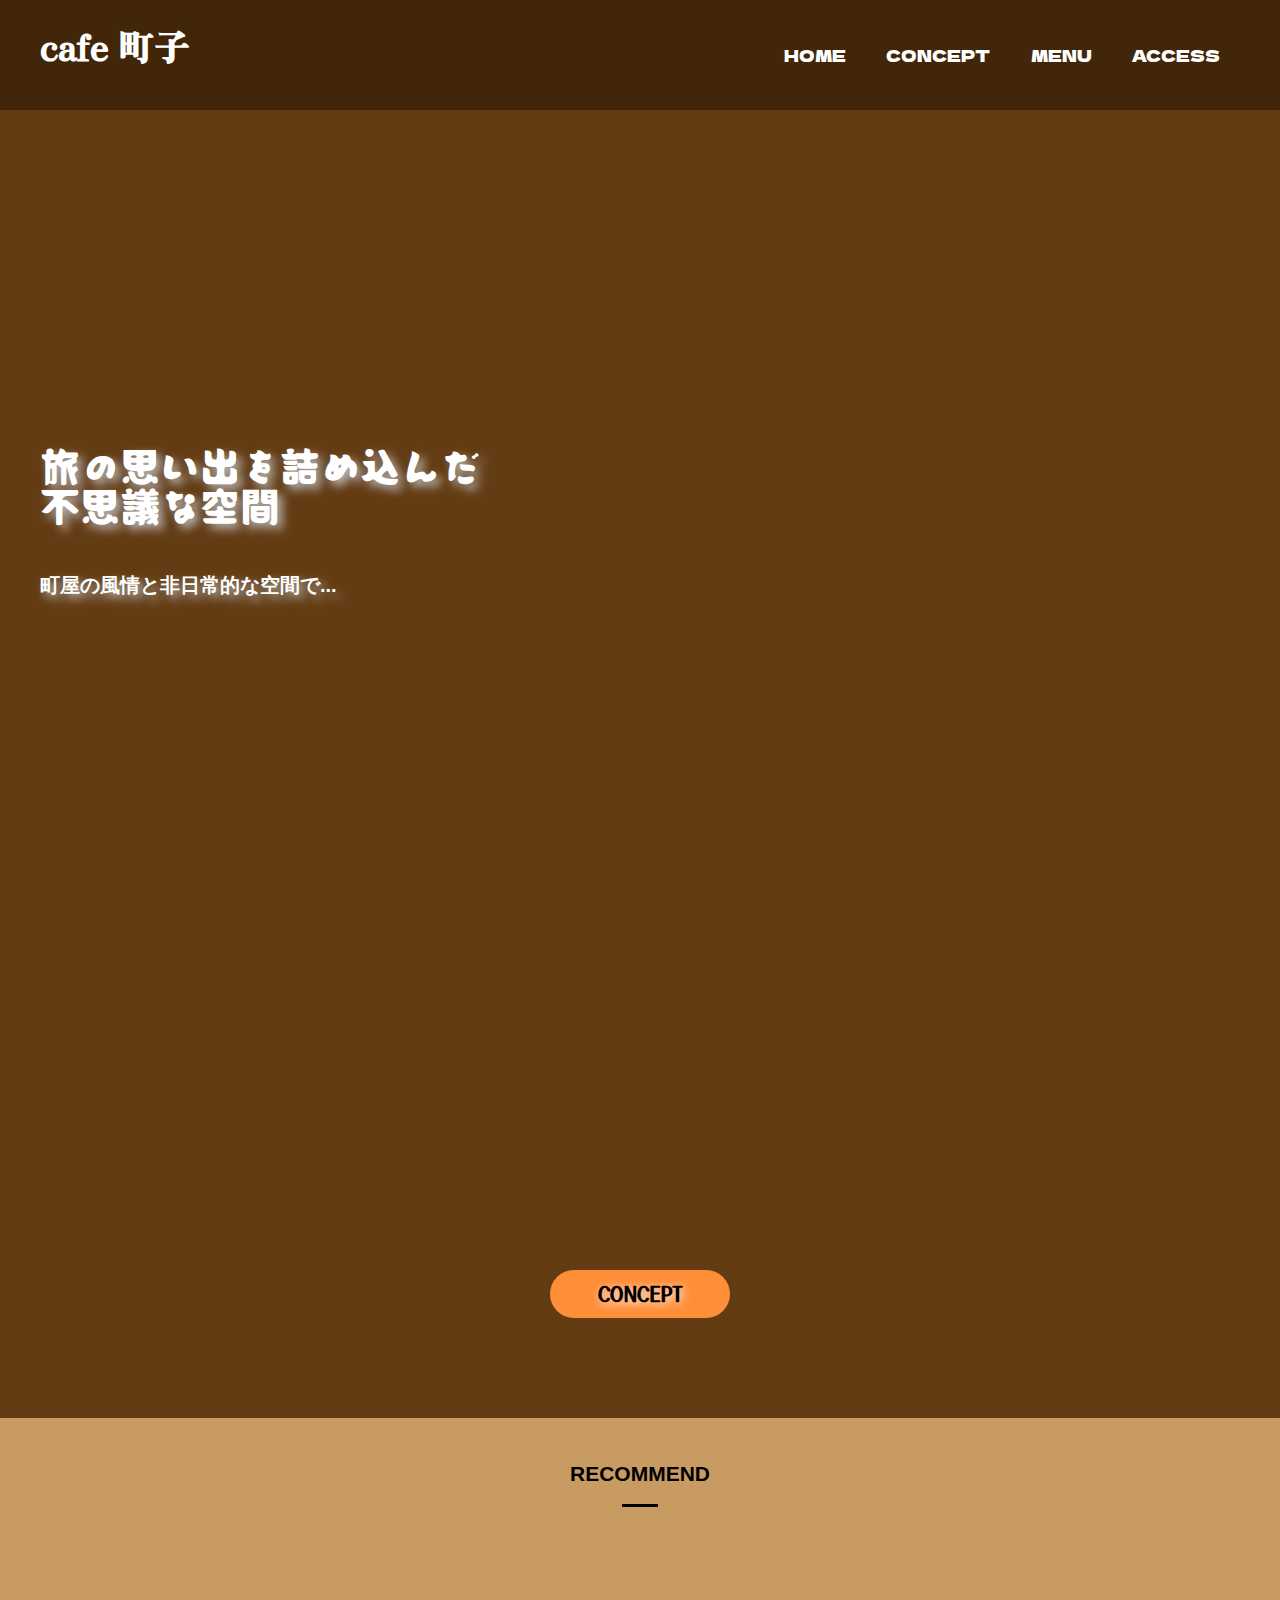
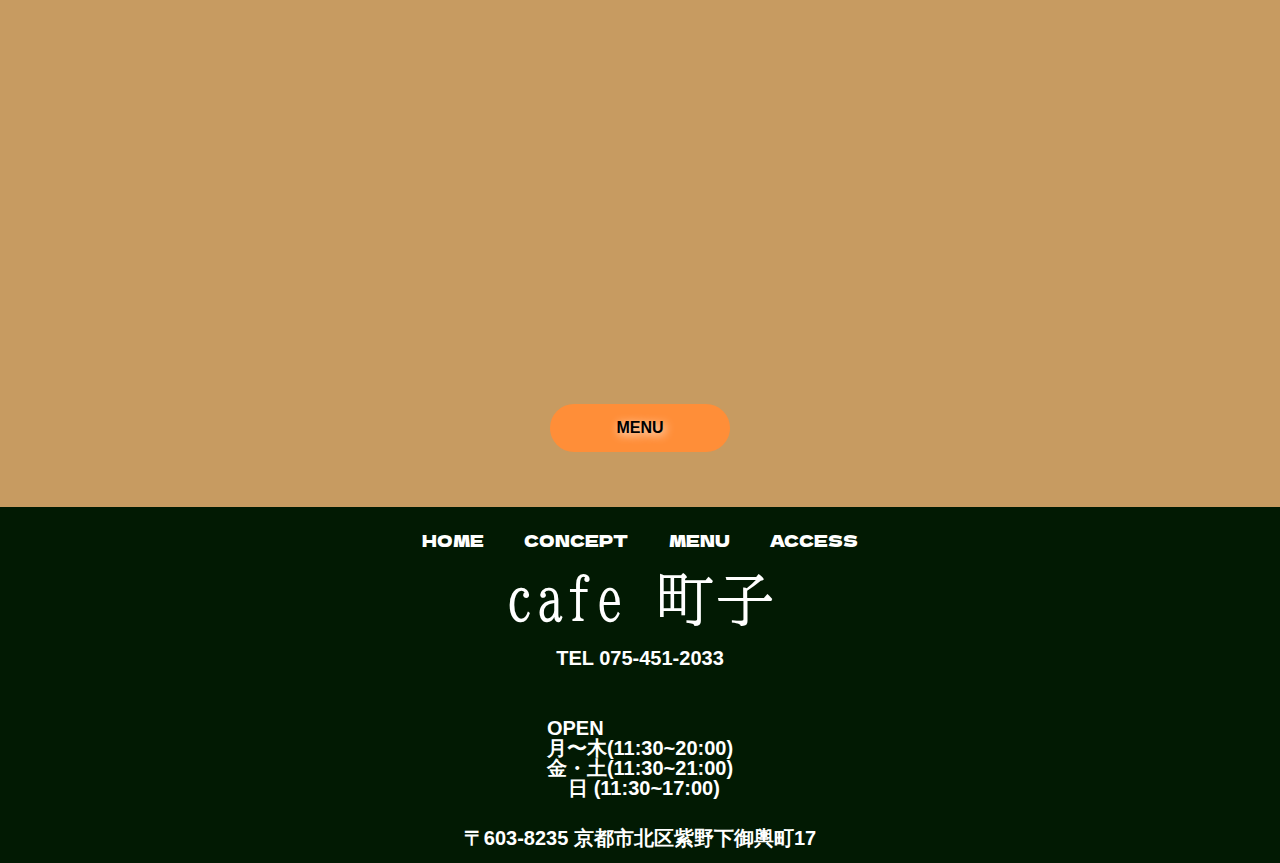
<file: index.html>
<!DOCTYPE html>
<html lang="en">
  <head>
    <meta charset="UTF-8" />
    <meta name="viewport" content="width=device-width, initial-scale=1.0" />
    <title>cafe-machiko</title>
    <link rel="stylesheet" href="./style.css" />
    <link rel="stylesheet" href="index.css" />
    <link rel="preconnect" href="https://fonts.googleapis.com" />
    <link rel="preconnect" href="https://fonts.gstatic.com" crossorigin />
    <link
      href="https://fonts.googleapis.com/css2?family=Dela+Gothic+One&display=swap"
      rel="stylesheet"
    />
    <link rel="preconnect" href="https://fonts.googleapis.com" />
    <link rel="preconnect" href="https://fonts.gstatic.com" crossorigin />
    <link
      href="https://fonts.googleapis.com/css2?family=Dela+Gothic+One&family=DotGothic16&display=swap"
      rel="stylesheet"
    />
    <link rel="preconnect" href="https://fonts.googleapis.com" />
    <link rel="preconnect" href="https://fonts.gstatic.com" crossorigin />
    <link
      href="https://fonts.googleapis.com/css2?family=Train+One&display=swap"
      rel="stylesheet"
    />
    <link rel="preconnect" href="https://fonts.googleapis.com" />
    <link rel="preconnect" href="https://fonts.gstatic.com" crossorigin />
    <link
      href="https://fonts.googleapis.com/css2?family=Potta+One&display=swap"
      rel="stylesheet"
    />
    <link rel="preconnect" href="https://fonts.googleapis.com" />
    <link rel="preconnect" href="https://fonts.gstatic.com" crossorigin />
    <link
      href="https://fonts.googleapis.com/css2?family=BIZ+UDMincho&display=swap"
      rel="stylesheet"
    />
    <link rel="preconnect" href="https://fonts.googleapis.com" />
    <link rel="preconnect" href="https://fonts.gstatic.com" crossorigin />
    <link
      href="https://fonts.googleapis.com/css2?family=BIZ+UDMincho&family=Zen+Antique&display=swap"
      rel="stylesheet"
    />
    <link rel="preconnect" href="https://fonts.googleapis.com">
<link rel="preconnect" href="https://fonts.gstatic.com" crossorigin>
<link href="https://fonts.googleapis.com/css2?family=Yusei+Magic&display=swap" rel="stylesheet">
  </head>
  <body>
    <!--headerここから-->

    <header class="header">
      <div class="header-inner">
        <div class="header-logo">
          <a href="index.html">
            <h1>cafe 町子</h1>
          </a>
        </div>
        <button class="button" id="btn"></button>
        <div class="header-site-menu" id="header-site-menu">
          <nav class="site-menu">
            <ul>
              <li>
                <a href="./index.html">HOME</a>
              </li>
              <li>
                <a href="./concept.html">CONCEPT</a>
              </li>
              <li><a href="./menu.html">MENU</a></li>
  
              <li><a href="./access.html">ACCESS</a></li>
            </ul>
          </nav>
        </div>
      </div>
    </header>
    <!--headerここまで-->

    <!--mainここから-->
    <main class="main">
      <div class="first-view">
        <div class="first-view-text">
          
          <div id="fadeInText">
            <h1>旅の思い出を詰め込んだ<br />不思議な空間</h1>
          <p>町屋の風情と非日常的な空間で...</p>
          </div>
          
        </div>
      </div>
      <div class="lead">
        <div class="hidden"> <p>町屋の風情を残しながらも、非日常的な空間。 <br>大勢で、一人でゆっくり過ごしたりと自分に合ったテイストで楽しめる。<br />レトロな雰囲気も味わいつつ世界旅行の思い出を詰め込んだ空間を堪能することができます。</p>
        </div>
       
        <div class="link-button-area">
          <a class="link-button" href="./concept.html">CONCEPT</a>
        </div>
      </div>
      <div class="my-hobby">
        <h2>RECOMMEND</h2>
        <div class="hidden">
          <ul class="hobby-list">
            <li>
              <img src="./2cafe町子.jpg" class="" alt="写真" />
            
              <dl>
                <dt>Mixプレート</dt>
                <dd>
                  ハンバーグ、唐揚げ、ポテトを一つのプレートに盛付けた、ボリューム満点の一品。しっかりと食べたいときに最適。</dd>
              </dl>
            </li>
            <li>
              <img src="./P038090579_480.jpg" class="" alt="写真" />
              <dl>
                <dt>チョコバナナパンケーキ</dt>
                <dd>特製パンケーキにたっぷりのバナナとチョコレートソースがかかった名物の一つ。バニラアイスと生クリームまで味わえる豪華な一品。満足すること間違いなし。</dd>
              </dl>
            </li>
            <li>
              <img src="./P018414563_238.jpg" class="" alt="写真" />
              <dl>
                <dt>クリームカフェモカ</dt>
                <dd>
                  カフェラテを生クリームとチョコで豪華にデコレーション。デザート感覚の甘いドリンクは、心まで温かくしてくれる。</dd>
              </dl>
            </li>
            <li>
              <img src="./hhh0170410303614465.jpeg" class="hidden" alt="写真" />
              <dl>
                <dt>町子バーガー</dt>
                <dd>特製の名物ハンバーガー。王道の具材を使用し、特製ソースがクセになってしまう至極の一品。</dd>
              </dl>
            </li>
            <li>
              <img src="./ooo750_60_sharpen.jpeg" class="hidden" alt="写真" />
              <dl>
                <dt>喫茶店のハヤシライス</dt>
                <dd>なぜか食べたくなる喫茶店のハヤシライス。さまざまなトッピングが可能で自分だけの好みのハヤシライスを味わうことができる。</dd>
              </dl>
            </li>
          </ul>
        </div>

        <div class="link-button-area">
          <a class="link-button" href="./menu.html">MENU</a>
        </div>
      </div>
    </main>

    <!--footerここから-->
    <footer class="footer">
      <nav class="site-menu">
        <ul>
          <li>
            <a href="./index.html">HOME</a>
          </li>
          <li><a href="./concept.html">CONCEPT</a></li>
          <li><a href="./menu.html">MENU</a></li>
    
          <li><a href="./access.html">ACCESS</a></li>
        </ul>
      </nav>
      <a class="footer-logo" href="./index.html">
        <p class="footer-name">cafe 町子</p>
      </a>
      <p class="footer-tel">TEL 075-451-2033</p>
      <p class="footer-time">
        OPEN <br />
        月〜木(11:30~20:00) <br />
        金・土(11:30~21:00) <br /> <p class="sunday">日 (11:30~17:00)</p>
      </p>
      <p class="footer-address">〒603-8235 京都市北区紫野下御輿町17</p>
    </footer>
    <script src="main.js"></script>
  </body>
</html>
</file>
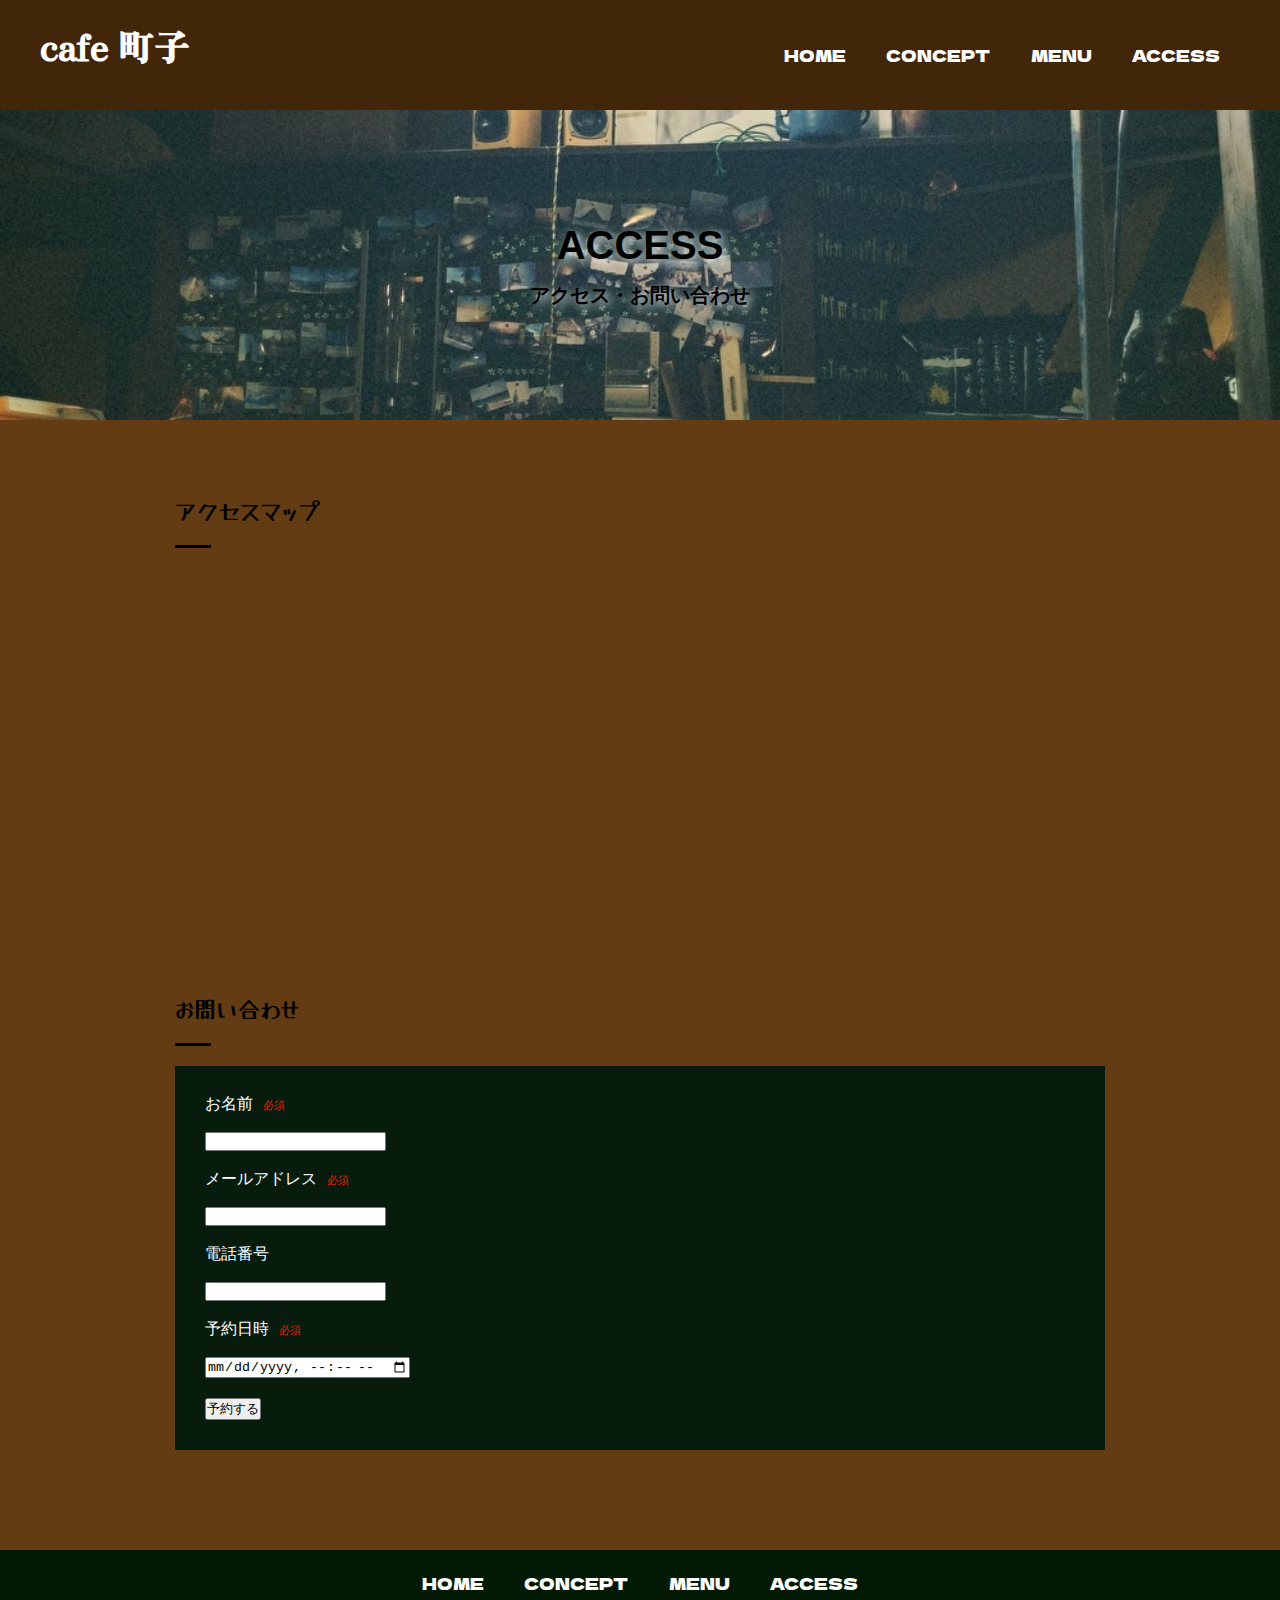
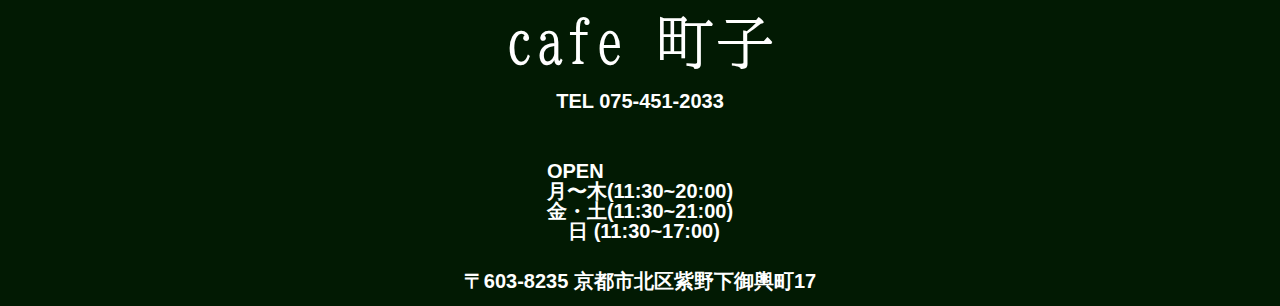
<file: access.html>
<!DOCTYPE html>
<html lang="en">
  <head>
    <meta charset="UTF-8" />
    <meta name="viewport" content="width=device-width, initial-scale=1.0" />
    <title>cafe-machiko-access</title>
    <link rel="stylesheet" href="./style.css" />
    <link rel="stylesheet" href="index.css" />
    <link rel="stylesheet" href="access.css">
    <link rel="preconnect" href="https://fonts.googleapis.com" />
    <link rel="preconnect" href="https://fonts.gstatic.com" crossorigin />
    <link
      href="https://fonts.googleapis.com/css2?family=Dela+Gothic+One&display=swap"
      rel="stylesheet"
    />
    <link rel="preconnect" href="https://fonts.googleapis.com" />
    <link rel="preconnect" href="https://fonts.gstatic.com" crossorigin />
    <link
      href="https://fonts.googleapis.com/css2?family=Dela+Gothic+One&family=DotGothic16&display=swap"
      rel="stylesheet"
    />
    <link rel="preconnect" href="https://fonts.googleapis.com" />
    <link rel="preconnect" href="https://fonts.gstatic.com" crossorigin />
    <link
      href="https://fonts.googleapis.com/css2?family=Train+One&display=swap"
      rel="stylesheet"
    />
    <link rel="preconnect" href="https://fonts.googleapis.com" />
    <link rel="preconnect" href="https://fonts.gstatic.com" crossorigin />
    <link
      href="https://fonts.googleapis.com/css2?family=Potta+One&display=swap"
      rel="stylesheet"
    />
    <link rel="preconnect" href="https://fonts.googleapis.com" />
    <link rel="preconnect" href="https://fonts.gstatic.com" crossorigin />
    <link
      href="https://fonts.googleapis.com/css2?family=BIZ+UDMincho&display=swap"
      rel="stylesheet"
    />
    <link rel="preconnect" href="https://fonts.googleapis.com" />
    <link rel="preconnect" href="https://fonts.gstatic.com" crossorigin />
    <link
      href="https://fonts.googleapis.com/css2?family=BIZ+UDMincho&family=Zen+Antique&display=swap"
      rel="stylesheet"
    />
    <link rel="preconnect" href="https://fonts.googleapis.com" />
    <link rel="preconnect" href="https://fonts.gstatic.com" crossorigin />
    <link
      href="https://fonts.googleapis.com/css2?family=Yusei+Magic&display=swap"
      rel="stylesheet"
    />
  </head>
  <body>
    <!--headerここから-->

    <header class="header">
      <div class="header-inner">
        <div class="header-logo">
          <a href="index.html">
            <h1>cafe 町子</h1>
          </a>
        </div>
        <button class="button" id="btn"></button>
        <div class="header-site-menu" id="header-site-menu">
          <nav class="site-menu">
            <ul>
              <li>
                <a href="./index.html">HOME</a>
              </li>
              <li>
                <a href="./concept.html">CONCEPT</a>
              </li>
              <li><a href="./menu.html">MENU</a></li>
              <li><a href="./access.html">ACCESS</a></li>
            </ul>
          </nav>
        </div>
      </div>
    </header>


    <main class="main">
        <div class="title">
            <h1>ACCESS</h1>
            <p>アクセス・お問い合わせ</p>
        </div>

        <div class="map">
            <h2>アクセスマップ</h2>
            <iframe src="https://www.google.com/maps/embed?pb=!1m18!1m12!1m3!1d3266.640165274052!2d135.73645137568923!3d35.040730872800765!2m3!1f0!2f0!3f0!3m2!1i1024!2i768!4f13.1!3m3!1m2!1s0x600107f669cc5b7f%3A0x2f6f0d15fe9213c1!2zY2FmZeeUuuWtkA!5e0!3m2!1sja!2sjp!4v1713952539118!5m2!1sja!2sjp" width="600" height="450" style="border:0;" allowfullscreen="" loading="lazy" referrerpolicy="no-referrer-when-downgrade"></iframe>
        </div>

<div class="form-style">
    <h2 class="conect">お問い合わせ</h2>
        <form id="reservationForm" class="form">
          <div class="form-text">
            <label for="name" class="required">お名前</label>
            <input class="name" type="text" id="name" name="name" required>
          
            <label for="email" class="required">メールアドレス</label>
            <input class="name" type="email" id="email" name="email" required>

            <label for="number">電話番号</label>
            <input class="name" type="number" id="number" name="number" required>
          
            <label for="datetime" class="required">予約日時</label>
            <input class="name" type="datetime-local" id="datetime" name="datetime" required>
          
            <button class="btn" type="submit">予約する</button>
          </div>
            
          </form>
</div>
    </main>
<footer class="footer">
    <nav class="site-menu">
      <ul>
        <li>
          <a href="./index.html">HOME</a>
        </li>
        <li><a href="./concept.html">CONCEPT</a></li>
        <li><a href="./menu.html">MENU</a></li>
        <li><a href="./access.html">ACCESS</a></li>
      </ul>
    </nav>
    <a class="footer-logo" href="./index.html">
      <p class="footer-name">cafe 町子</p>
    </a>
    <p class="footer-tel">TEL 075-451-2033</p>
    <p class="footer-time">
      OPEN <br />
      月〜木(11:30~20:00) <br />
      金・土(11:30~21:00) <br /> <p class="sunday">日 (11:30~17:00)</p>
    </p>
    <p class="footer-address">〒603-8235 京都市北区紫野下御輿町17</p>
  </footer>
  <script src="form.js"></script>
</body>
</html>
</file>
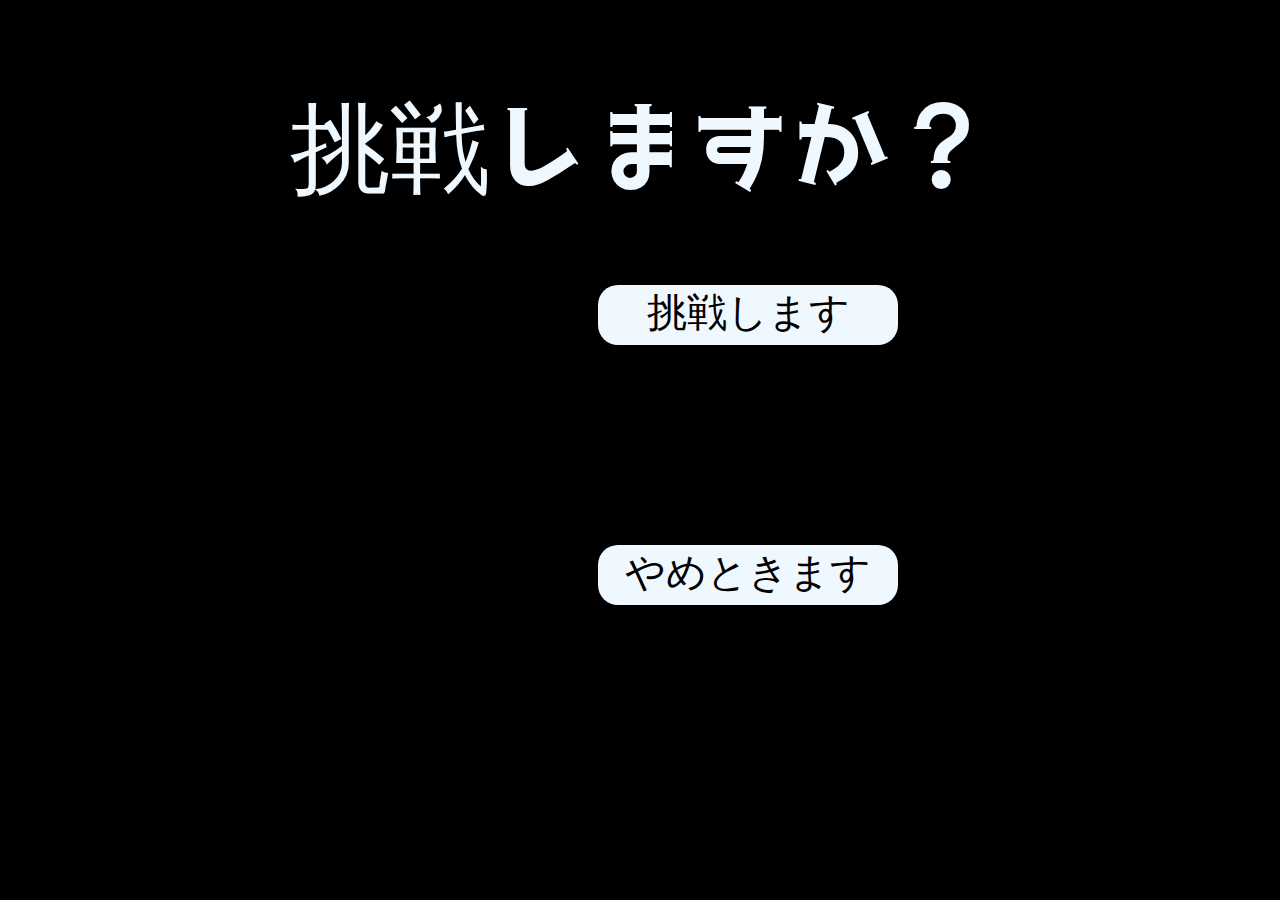
<file: charenge.html>
<!DOCTYPE html>
<html lang="en">
  <head>
    <meta charset="UTF-8" />
    <meta name="viewport" content="width=device-width, initial-scale=1.0" />
    <title>Document</title>
    <link rel="stylesheet" href="charenge.css" />
    <link rel="preconnect" href="https://fonts.googleapis.com" />
    <link rel="preconnect" href="https://fonts.gstatic.com" crossorigin />
    <link
      href="https://fonts.googleapis.com/css2?family=Aoboshi+One&display=swap"
      rel="stylesheet"
    />
  </head>

  <body class="body">
    <h1 class="text">挑戦しますか？</h1>
    <div class="choice">
      <ul class="ul">
        <a href="app.html" class="link"><li class="yes">挑戦します</li></a>
      </ul>
    </div>

    <footer>
      <a href="index.html" class="link"><p class="no">やめときます</p></a>
    </footer>
  </body>
</html>
</file>
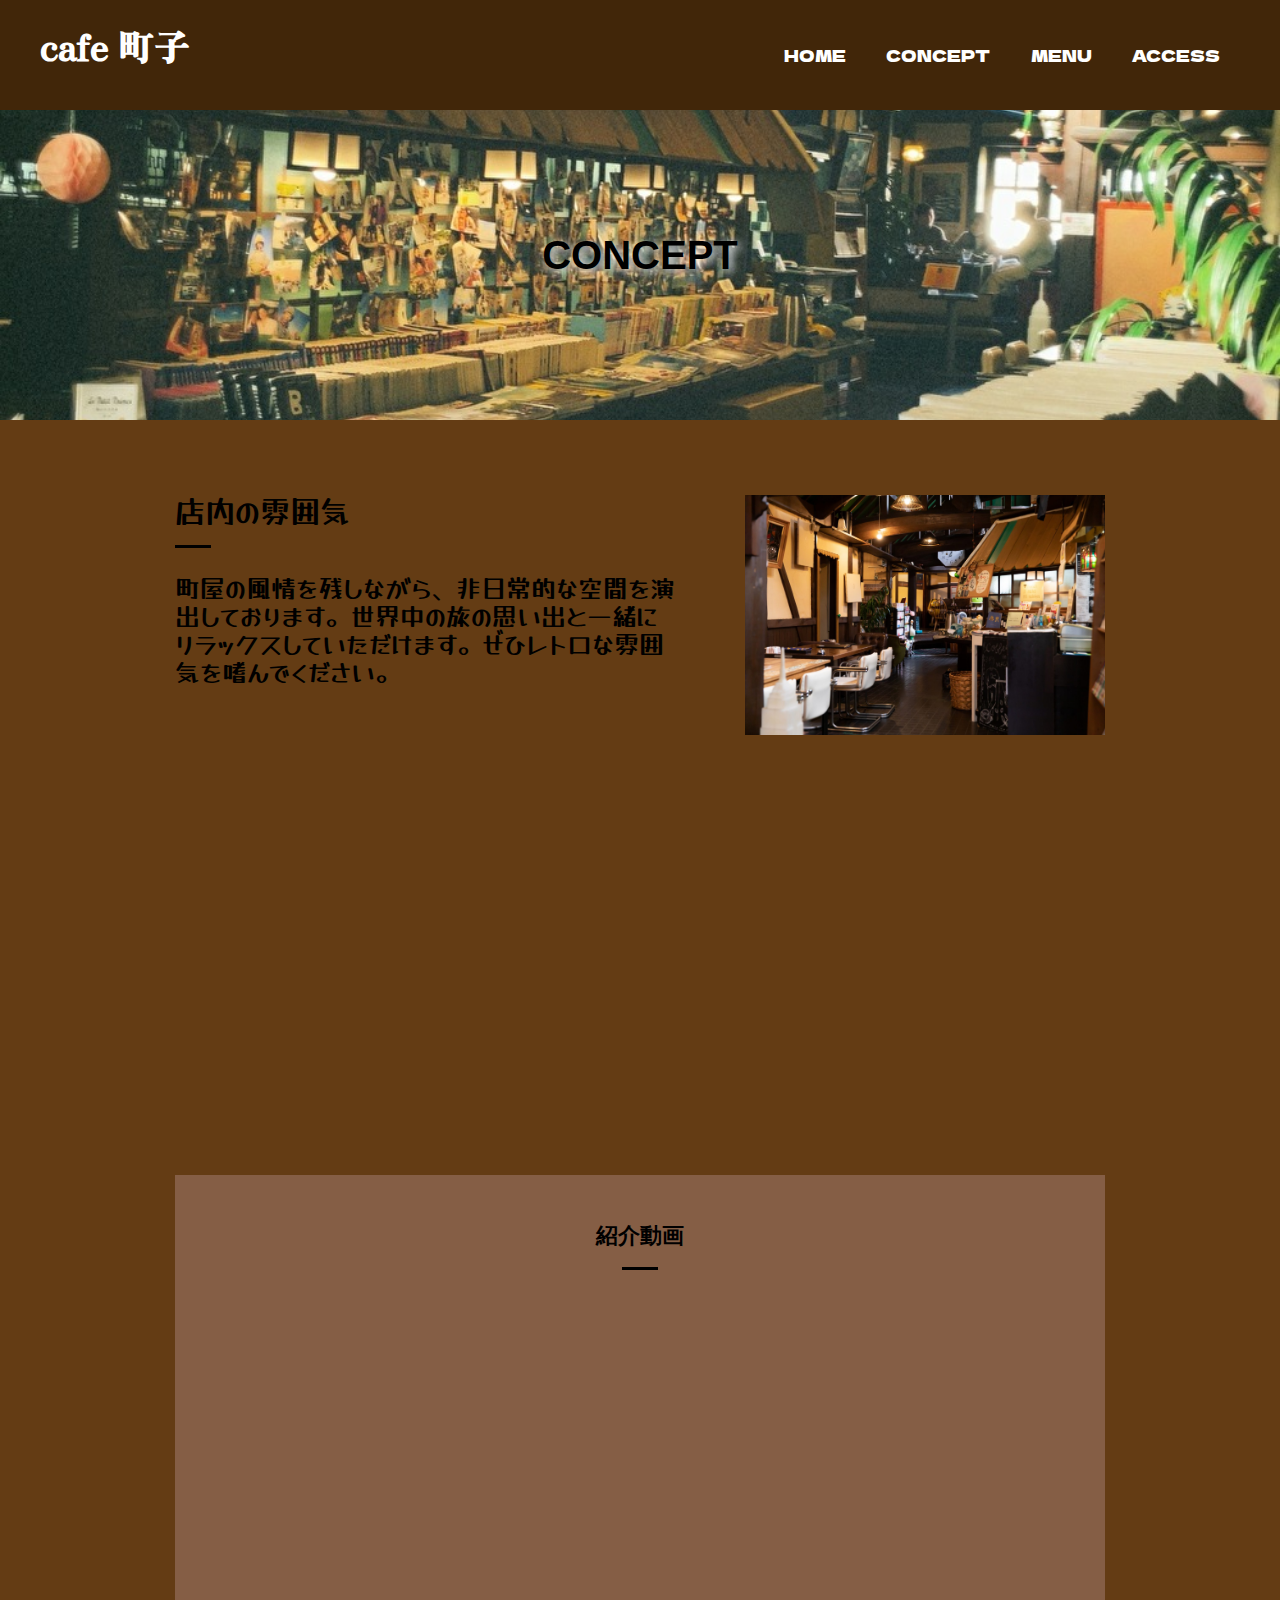
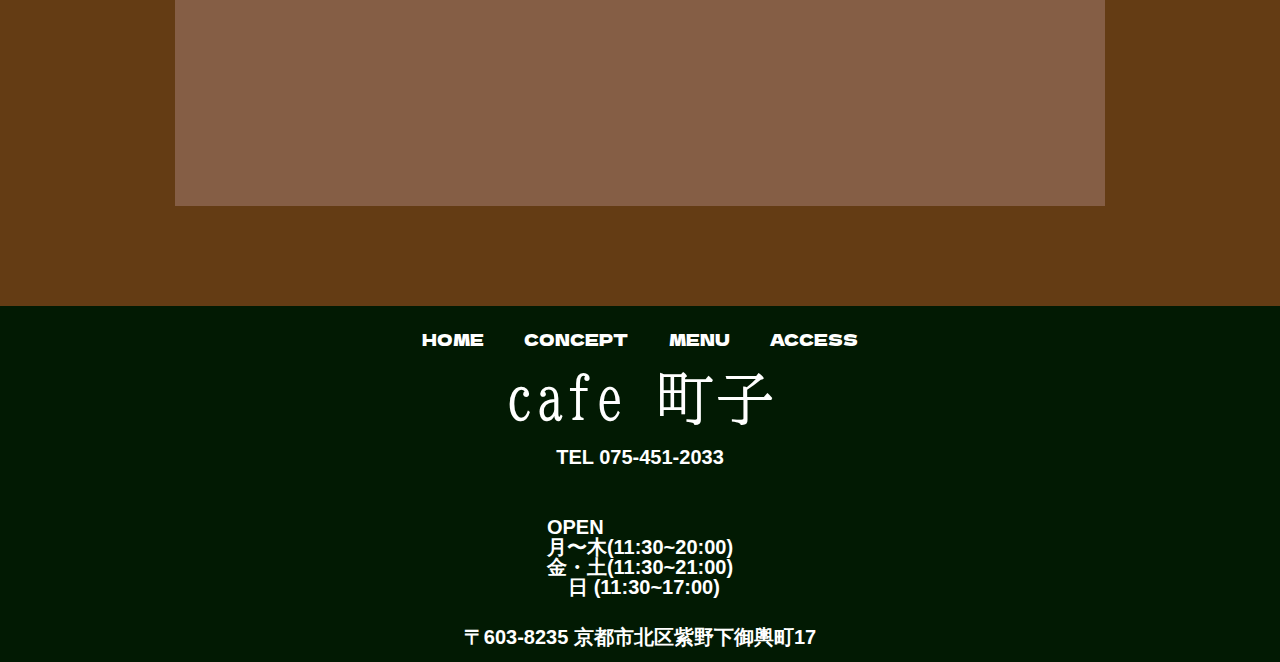
<file: concept.html>
<!DOCTYPE html>
<html lang="en">
  <head>
    <meta charset="UTF-8" />
    <meta name="viewport" content="width=device-width, initial-scale=1.0" />
    <title>cafe-machiko</title>
    <link rel="stylesheet" href="./style.css" />
    <link rel="stylesheet" href="index.css" />
    <link rel="stylesheet" href="concept.css">
    <link rel="preconnect" href="https://fonts.googleapis.com" />
    <link rel="preconnect" href="https://fonts.gstatic.com" crossorigin />
    <link
      href="https://fonts.googleapis.com/css2?family=Dela+Gothic+One&display=swap"
      rel="stylesheet"
    />
    <link rel="preconnect" href="https://fonts.googleapis.com" />
    <link rel="preconnect" href="https://fonts.gstatic.com" crossorigin />
    <link
      href="https://fonts.googleapis.com/css2?family=Dela+Gothic+One&family=DotGothic16&display=swap"
      rel="stylesheet"
    />
    <link rel="preconnect" href="https://fonts.googleapis.com" />
    <link rel="preconnect" href="https://fonts.gstatic.com" crossorigin />
    <link
      href="https://fonts.googleapis.com/css2?family=Train+One&display=swap"
      rel="stylesheet"
    />
    <link rel="preconnect" href="https://fonts.googleapis.com" />
    <link rel="preconnect" href="https://fonts.gstatic.com" crossorigin />
    <link
      href="https://fonts.googleapis.com/css2?family=Potta+One&display=swap"
      rel="stylesheet"
    />
    <link rel="preconnect" href="https://fonts.googleapis.com" />
    <link rel="preconnect" href="https://fonts.gstatic.com" crossorigin />
    <link
      href="https://fonts.googleapis.com/css2?family=BIZ+UDMincho&display=swap"
      rel="stylesheet"
    />
    <link rel="preconnect" href="https://fonts.googleapis.com" />
    <link rel="preconnect" href="https://fonts.gstatic.com" crossorigin />
    <link
      href="https://fonts.googleapis.com/css2?family=BIZ+UDMincho&family=Zen+Antique&display=swap"
      rel="stylesheet"
    />
    <link rel="preconnect" href="https://fonts.googleapis.com" />
    <link rel="preconnect" href="https://fonts.gstatic.com" crossorigin />
    <link
      href="https://fonts.googleapis.com/css2?family=Yusei+Magic&display=swap"
      rel="stylesheet"
    />
  </head>
  <body>
    <!--headerここから-->

    <header class="header">
      <div class="header-inner">
        <div class="header-logo">
          <a href="index.html">
            <h1>cafe 町子</h1>
          </a>
        </div>
        <button class="button" id="btn"></button>
        <div class="header-site-menu" id="header-site-menu">
          <nav class="site-menu">
            <ul>
              <li>
                <a href="./index.html">HOME</a>
              </li>
              <li>
                <a href="./concept.html">CONCEPT</a>
              </li>
              <li><a href="./menu.html">MENU</a></li>
            
              <li><a href="./access.html">ACCESS</a></li>
            </ul>
          </nav>
        </div>
      </div>
    </header>
    <!--mainここから-->
    <main class="main">
        <div class="title">
            <h1>CONCEPT</h1>
        </div>

    <div class="feature hidden">
        <div class="feature-text">
            <h2>店内の雰囲気</h2>
            <p>町屋の風情を残しながら、非日常的な空間を演出しております。世界中の旅の思い出と一緒にリラックスしていただけます。ぜひレトロな雰囲気を嗜んでください。</p>
        </div>
        <img src="./1cafe町子-1700x1133.jpg" class="picture" alt="写真">
    </div>

    <div class="feature reverse hidden">
        <div class="feature-text">
            <h2>漫画や雑誌の充実</h2>
            <p>あとで変える町屋の風情を残しながら、非日常的な空間を演出しております。世界中の旅の思い出と一緒にリラックスしていただけます。ぜひレトロな雰囲気を嗜んでください。</p>
        </div>
        <img src="./mmm41435970.jpeg" class="picture" alt="写真">
    </div>

    <div class="movie">
        <h2>紹介動画</h2>
        <iframe src="https://www.youtube.com/embed/AnsVE4Njiaw?si=AkLjO9QjzXfsY8IY" title="YouTube video player" frameborder="0" allow="accelerometer; autoplay; clipboard-write; encrypted-media; gyroscope; picture-in-picture; web-share" referrerpolicy="strict-origin-when-cross-origin" allowfullscreen></iframe>
    </div>
    </main>
    <footer class="footer">
        <nav class="site-menu">
          <ul>
            <li>
              <a href="./index.html">HOME</a>
            </li>
            <li><a href="./concept.html">CONCEPT</a></li>
            <li><a href="./menu.html">MENU</a></li>
            <li><a href="./access.html">ACCESS</a></li>
          </ul>
        </nav>
        <a class="footer-logo" href="./index.html">
          <p class="footer-name">cafe 町子</p>
        </a>
        <p class="footer-tel">TEL 075-451-2033</p>
        <p class="footer-time">
          OPEN <br />
          月〜木(11:30~20:00) <br />
          金・土(11:30~21:00) <br /> <p class="sunday">日 (11:30~17:00)</p>
        </p>
        <p class="footer-address">〒603-8235 京都市北区紫野下御輿町17</p>
      </footer>
      <script src="concept.js"></script>
    </body>
  </html>
</file>
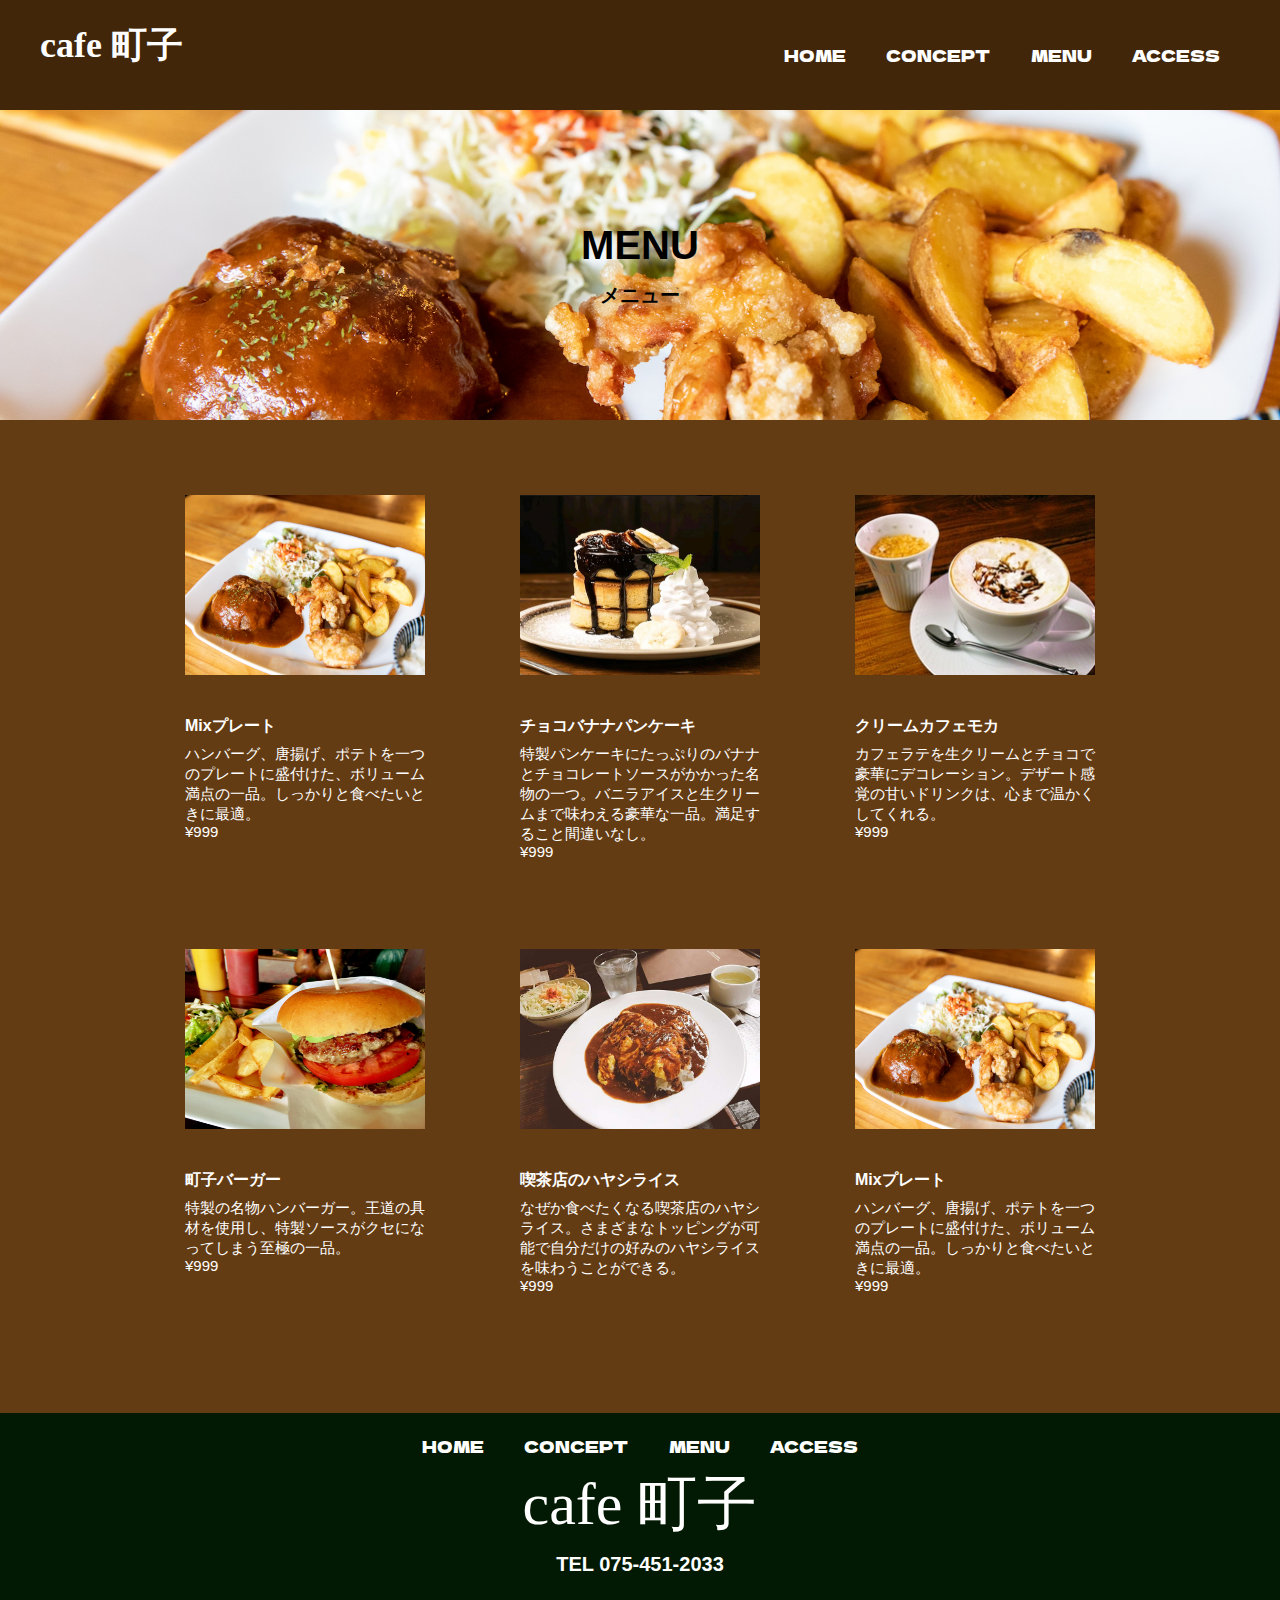
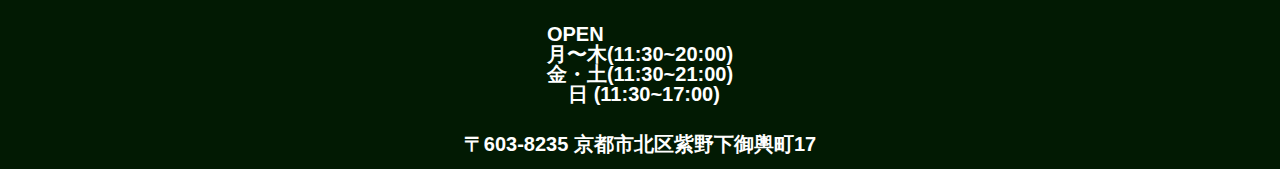
<file: menu.html>
<!DOCTYPE html>
<html lang="en">
  <head>
    <meta charset="UTF-8" />
    <meta name="viewport" content="width=device-width, initial-scale=1.0" />
    <title>Document</title>
    <link rel="stylesheet" href="index.css" />
    <link rel="stylesheet" href="style.css" />
    <link rel="stylesheet" href="menu.css" />
    <link rel="preconnect" href="https://fonts.googleapis.com" />
    <link rel="preconnect" href="https://fonts.gstatic.com" crossorigin />
    <link
      href="https://fonts.googleapis.com/css2?family=Dela+Gothic+One&display=swap"
      rel="stylesheet"
    />
  </head>
  <body>
    <header class="header">
      <div class="header-inner">
        <div class="header-logo">
          <a href="index.html">
            <h1>cafe 町子</h1>
          </a>
        </div>
        <button class="button" id="btn"></button>
        <div class="header-site-menu" id="header-site-menu">
          <nav class="site-menu">
            <ul>
              <li>
                <a href="./index.html">HOME</a>
              </li>
              <li>
                <a href="./concept.html">CONCEPT</a>
              </li>
              <li><a href="./menu.html">MENU</a></li>

              <li><a href="./access.html">ACCESS</a></li>
            </ul>
          </nav>
        </div>
      </div>
    </header>
    <main class="main">
     <div class="title">
      <h1>MENU</h1>
      <p>メニュー</p>
     </div>

     <div class="hidden">
      <ul class="item-list">
        <li>
          <img src="./2cafe町子.jpg" class="" alt="写真" />
          <dl>
            <dt>Mixプレート</dt>
            <dd>ハンバーグ、唐揚げ、ポテトを一つのプレートに盛付けた、ボリューム満点の一品。しっかりと食べたいときに最適。</dd>
          </dl>
          <p class="price">¥999</p>
        </li>
        <li>
          <img src="./P038090579_480.jpg" class="" alt="写真" />
              <dl>
                <dt>チョコバナナパンケーキ</dt>
                <dd>特製パンケーキにたっぷりのバナナとチョコレートソースがかかった名物の一つ。バニラアイスと生クリームまで味わえる豪華な一品。満足すること間違いなし。</dd>
              </dl>
          <p class="price">¥999</p>
        </li>
        <li>
          <img src="./P018414563_238.jpg" class="" alt="写真" />
              <dl>
                <dt>クリームカフェモカ</dt>
                <dd>
                  カフェラテを生クリームとチョコで豪華にデコレーション。デザート感覚の甘いドリンクは、心まで温かくしてくれる。</dd>
              </dl>
          <p class="price">¥999</p>
        </li>
        <li>
          <img src="./hhh0170410303614465.jpeg" class="hidden" alt="写真" />
              <dl>
                <dt>町子バーガー</dt>
                <dd>特製の名物ハンバーガー。王道の具材を使用し、特製ソースがクセになってしまう至極の一品。</dd>
              </dl>
          <p class="price">¥999</p>
        </li>
        <li>
          <img src="./ooo750_60_sharpen.jpeg" class="hidden" alt="写真" />
          <dl>
            <dt>喫茶店のハヤシライス</dt>
            <dd>なぜか食べたくなる喫茶店のハヤシライス。さまざまなトッピングが可能で自分だけの好みのハヤシライスを味わうことができる。</dd>
          </dl>
          <p class="price">¥999</p>
        </li>
        <li>
          <img src="./2cafe町子.jpg" class="" alt="写真" />
          <dl>
            <dt>Mixプレート</dt>
            <dd>ハンバーグ、唐揚げ、ポテトを一つのプレートに盛付けた、ボリューム満点の一品。しっかりと食べたいときに最適。</dd>
          </dl>
          <p class="price">¥999</p>
        </li>
      </ul>
     </div>
    </main>
    <footer class="footer">
      <nav class="site-menu">
        <ul>
          <li>
            <a href="./index.html">HOME</a>
          </li>
          <li><a href="./concept.html">CONCEPT</a></li>
          <li><a href="./menu.html">MENU</a></li>
    
          <li><a href="./access.html">ACCESS</a></li>
        </ul>
      </nav>
      <a class="footer-logo" href="./index.html">
        <p class="footer-name">cafe 町子</p>
      </a>
      <p class="footer-tel">TEL 075-451-2033</p>
      <p class="footer-time">
        OPEN <br />
        月〜木(11:30~20:00) <br />
        金・土(11:30~21:00) <br /> <p class="sunday">日 (11:30~17:00)</p>
      </p>
      <p class="footer-address">〒603-8235 京都市北区紫野下御輿町17</p>
    </footer>
    <script src="menu.js"></script>
  </body>
</html>
</file>
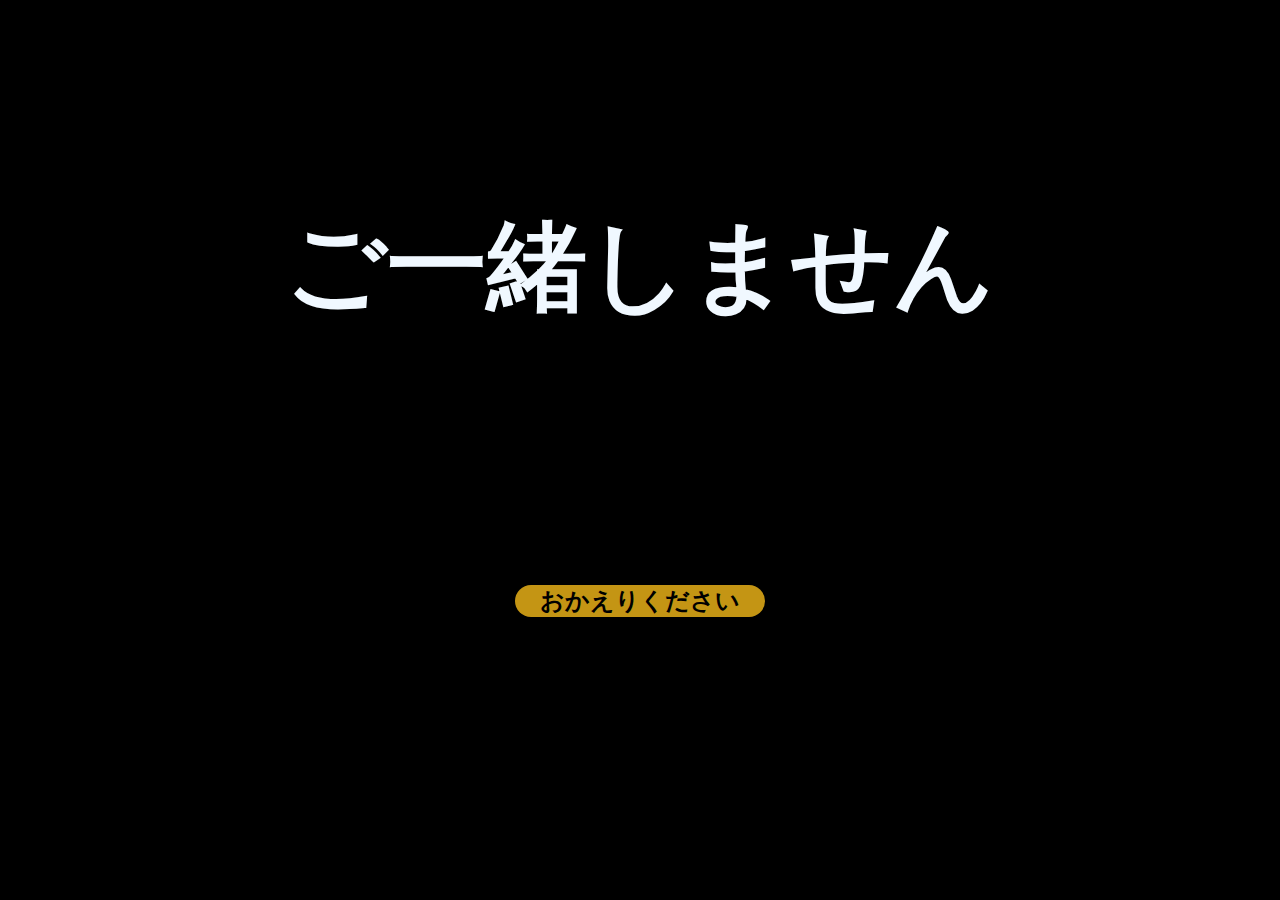
<file: trap.html>
<!DOCTYPE html>
<html lang="en">
  <head>
    <meta charset="UTF-8" />
    <meta name="viewport" content="width=device-width, initial-scale=1.0" />
    <title>Document</title>
    <link rel="stylesheet" href="trap.css" />
  </head>

  <body class="body">
    <h1 class="text">ご一緒しません</h1>

    <a href="index.html" class="back-link">
      <h2 class="back-button">おかえりください</h2>
    </a>
  </body>
</html>
</file>
<file: style.css>
@charset "utf-8";
*,
::before,
::after {
  padding: 0;
  margin: 0;
  box-sizing: border-box;
}
ul,
ol {
  list-style: none;
}
a {
  color: inherit;
  text-decoration: none;
}
body {
  font-family: sans-serif;
  font-size: 16px;
  color: #ffffff;
  line-height: 1;
  background-color: rgb(100, 60, 20);
}
img {
  max-width: 100%;
}
.header-inner {
  max-width: 1600px;
  height: 110px;
  margin-left: auto;
  margin-right: auto;
  padding-left: 40px;
  padding-right: 40px;
  display: flex;
  justify-content: space-between;
  align-items: center;
  background-color: rgb(65, 38, 9);
}
.button {
  display: none;
}

.header-logo {
  font-family: "Zen Antique", serif;
  font-weight: 400;
  font-style: normal;
}

.header-logo {
  display: block;
  width: 200px;
  font-size: 18px;
}

.site-menu ul {
  display: flex;
}
.site-menu ul li {
  margin-right: 20px;
  margin-left: 20px;
}
.footer {
  color: #ffffff;
  background-color: rgb(2, 26, 3);
  display: flex;
  padding-top: 25px;
  padding-bottom: 15px;
  flex-direction: column;
  align-items: center;
}

.footer-name {
  font-family: "BIZ UDMincho", serif;
  font-weight: 400;
  font-style: normal;
  font-size: 60px;
  padding-top: 20px;
}

.footer-tel {
  font-size: 20px;
  font-weight: bold;
  margin: 20px;
}

.footer-time {
  margin-top: 30px;
  font-size: 20px;
  font-weight: bold;
}
.sunday {
  font-size: 20px;
  font-weight: bold;
  margin-left: 8px;
}

.footer-address {
  font-size: 20px;
  font-weight: bold;
  margin-top: 30px;
}
.copyright {
  margin-top: 100px;
}
.site-menu ul li {
  font-family: "Dela Gothic One", sans-serif;
  font-weight: 400;
  font-style: normal;
}
.myName {
  font-family: "Dela Gothic One", sans-serif;
  font-weight: 40;
  font-style: normal;
  white-space: nowrap;
  margin-left: 0%;
  font-size: 20px;
  color: brown;
}

@media (max-width: 800px) {
  .site-menu ul {
    display: block;
    text-align: center;
  }
  .site-menu ul li {
    margin-top: 20px;
  }
  .header {
    position: fixed;
    top: 0;
    left: 0;
    right: 0;
    background-color: #ffffff;
    height: 50px;
    z-index: 10;
    box-shadow: 0 3px 6px rgba(0, 0, 0.1);
  }
  .header-inner {
    padding-left: 20px;
    padding-right: 20px;
    height: 100%;
    position: relative;
  }
  .myName {
    width: 100px;
  }
  .header-site-menu {
    position: absolute;
    top: 100%;
    right: 0;
    left: 0;
    color: #ffffff;
    background-color: #736e62;
    padding-top: 30px;
    padding-bottom: 50px;
    display: none;
  }
  .button {
    display: block;
    width: 44px;
    height: 34px;
    background-image: url(./icons8-ハンバーガーメニュー-48.png);
    background-size: 50%;
    background-position: center;
    background-repeat: no-repeat;
    border-radius: 50%;
    outline: none;
    background-color: transparent;
    border: none;
  }
  .header-site-menu.is-show {
    display: block;
  }

  .main {
    padding-top: 50px;
  }
  .footer-name {
    margin-top: 60px;
  }
  .footer-tel {
    font-size: 20px;
  }
  .copyright {
    padding-top: 50px;
  }
  .footer-address {
    font-size: 15px;
  }
}
</file>
<file: index.css>
@charset "utf-8";

.main {
  background-color: rgb(100, 60, 20);
}

.first-view {
  height: calc(100vh - 110px);
  background-repeat: no-repeat;
  background-position: center center;
  background-size: cover;
  display: flex;
  align-items: center;
}

.first-view {
  margin: 0;
  padding: 0;
  height: 100vh;
  background-size: cover;
  background-position: center;
  animation: slideshow 12s infinite; /* 各画像の表示時間は3秒なので、3秒×3枚=9秒 */
}

@keyframes slideshow {
  0%,
  100% {
    background-image: url("RtppVaqSBgjwzwx1713722106_1713722118.jpeg");
  }
  33.33% {
    background-image: url("jjj15881670392_c33ab8e9b0_z.jpeg");
  }
  66.67% {
    background-image: url("1cafe町子-1700x1133.jpg");
  }
}

.first-view-text {
  color: rgb(255, 255, 255);
  width: 100%;
  max-width: 1200px;
  margin-left: auto;
  margin-right: auto;
  padding-left: 0px;
  padding-bottom: 80px;
  font-weight: bold;
}

.first-view-text h1 {
  font-family: "Potta One", system-ui;
  font-weight: 400;
  font-style: normal;
  font-size: 40px;
  text-shadow: 5px 5px 10px rgb(183, 183, 183);
}
.first-view-text p {
  font-size: 20px;
  margin-top: 50px;
  text-shadow: 5px 5px 10px rgb(183, 183, 183);
}

.lead {
  font-family: "Yusei Magic", sans-serif;
  font-weight: 400;
  font-style: normal;
  max-width: 1800px;
  margin: 100px;
  color: rgb(0, 0, 0);
  font-size: 20px;
  font-weight: bold;
  text-shadow: 5px 5px 10px #d0b5b5;
}

.lead p {
  text-align: center;
  line-height: 2;
}
.link-button-area {
  text-align: center;
  margin-top: 40px;
}
.link-button {
  background-color: #ff8e38;
  min-width: 180px;
  display: inline-block;
  line-height: 48px;
  border-radius: 30px;
  font-weight: bold;
  text-shadow: 2px 2px 10px#ffffff;
}
.link-button:hover {
  background-color: rgb(144, 74, 0);
}

@media (max-width: 800px) {
  .first-view {
    height: calc(100vh - 50px);
    align-items: flex-start;
  }

  .lead {
    font-family: "Yusei Magic", sans-serif;
    font-weight: bold;
    font-style: normal;
    color: rgb(0, 0, 0);
    font-size: 16px;
    text-shadow: 5px 5px 10px #d0b5b5;
  }

  .first-view-text {
    padding-top: 100px;
    padding-left: 20px;
  }
  .first-view-text h1 {
    font-size: 25px;
    line-height: 55px;
  }
  .first-view-text p {
    font-size: 15px;
  }

  .hobby-list li {
    flex-shrink: 0;
    margin-left: 10px;
    margin-right: 10px;
    width: 10px;
  }
}

.hidden {
  opacity: 0;
  transition: opacity 0.8s ease-out;
}

/* 表示状態 */
.visible {
  opacity: 1;
}

/* 画像やテキストのスタイル */
img,
h1 {
  margin-bottom: 20px;
}

.my-hobby {
  color: black;
  background-color: rgb(199, 155, 97);
  padding-top: 45px;
  padding-bottom: 55px;
}
.my-hobby h2 {
  font-size: 21px;
  font-weight: bold;
  text-align: center;
}
.my-hobby h2::after {
  content: "";
  display: block;
  width: 36px;
  height: 3px;
  background-color: #000000;
  margin-top: 20px;
  margin-left: auto;
  margin-right: auto;
}

.my-hobby li img {
  height: 250px;
  width: 300px;
  object-fit: cover;
}

.hobby-list {
  display: flex;
  padding-top: 40px;
  padding-bottom: 10px;
  padding-left: 0px;
  padding-right: 60px;
  overflow: scroll;
  font-family: "Yusei Magic", sans-serif;
  font-weight: 400;
  font-style: normal;
}
.hobby-list li {
  flex-shrink: 0;
  width: 260px;
  margin-left: 100px;
}
.first {
  margin-top: 0px;
}
.hobby-list dl {
  margin-top: 20px;
}
.hobby-list dt {
  font-weight: bold;
}
.hobby-list dd {
  padding-top: 20px;
}
</file>
<file: access.css>
@charset "utf-8";
.title {
  height: 310px;
  background-image: url(./qpTQOs9pGR56h4k1713722195_1713722203.jpeg);
  background-repeat: no-repeat;
  background-position: center center;
  background-size: cover;
  display: flex;
  flex-direction: column;
  justify-content: center;
  align-items: center;
  color: rgb(0, 0, 0);
  text-shadow: 3px 3px 10px #ffffff;
  font-weight: bold;
  font-size: 20px;
}

.main h2 {
  font-size: 22px;
  font-weight: bold;
  line-height: 30px;
  font-family: "Yusei Magic", sans-serif;
  font-weight: 400;
  font-style: normal;
  color: black;
}

.main h2::after {
  content: "";
  display: block;
  width: 36px;
  height: 3px;
  background-color: black;
  margin-top: 20px;
}

.map {
  width: 930px;
  max-width: 90%;
  margin-top: 75px;
  margin-left: auto;
  margin-right: auto;
  margin-bottom: 100px;
}

.map iframe {
  display: block;
  width: 100%;
  height: 320px;
  margin-top: 25px;
}

.form {
  background-color: #081c0e;
  width: 930px;
  margin-top: 20px;
  padding-left: 30px;
  padding-top: 30px;
  padding-bottom: 30px;
}
label,
input {
  display: block;
  margin-bottom: 20px;
}

.form-style {
  width: 930px;
  max-width: 90%;
  margin-top: 75px;
  margin-left: auto;
  margin-right: auto;
  margin-bottom: 100px;
}

.required::after {
  content: "必須";
  font-size: 11px;
  color: rgb(244, 24, 0);
  margin-left: 10px;
}

@media (max-width: 800px) {
  .map {
    width: 500px;
    margin-top: 45px;
  }
  .name {
    width: 80%;
    height: 30px;
  }
  .form {
    padding-left: 50px;
    width: 350px;
  }
  .btn {
    margin-bottom: 20px;
    height: 30px;
    margin-left: 95px;
  }
}
</file>
<file: charenge.css>
@charset "utf-8";

.body {
  background-color: black;
}
.text {
  font-family: "Aoboshi One", serif;
  font-weight: 400;
  font-style: normal;
}

.text {
  color: aliceblue;
  font-size: 100px;
  text-align: center;
}
.yes {
  background-color: aliceblue;
  border-radius: 20px;
  height: 60px;
  width: 300px;
  margin-left: 0;
  list-style: none;
  text-align: center;
  font-size: 40px;
  margin-left: 550px;
  color: black;
}
.yes:hover {
  background-color: rgb(192, 167, 167);
}

.no {
  background-color: aliceblue;
  border-radius: 20px;
  height: 60px;
  width: 300px;
  margin-left: 0;
  list-style: none;
  text-align: center;
  font-size: 40px;
  margin-left: 590px;
  color: black;
  margin-top: 200px;
}
.no:hover {
  background-color: rgb(192, 167, 167);
}
.link {
  text-decoration: none;
}
</file>
<file: concept.css>
@charset "utf-8";

.title {
  height: 310px;
  background-image: url(./RtppVaqSBgjwzwx1713722106_1713722118.jpeg);
  background-repeat: no-repeat;
  background-position: center center;
  background-size: cover;
  display: flex;
  flex-direction: column;
  justify-content: center;
  align-items: center;
  color: rgb(0, 0, 0);
  text-shadow: 3px 3px 10px #ffffff;
  font-weight: bold;
  font-size: 20px;
}

.feature {
  display: flex;
  justify-content: space-between;
  width: 930px;
  max-width: 90%;
  margin-top: 75px;
  margin-left: auto;
  margin-right: auto;
  align-items: flex-start;
}

.feature img {
  width: 360px;
}

.feature-text {
  max-width: 500px;
  margin-right: 40px;
  color: black;
  font-family: "Yusei Magic", sans-serif;
  font-weight: 40;
  font-style: normal;
}
.reverse {
  flex-direction: row-reverse;
}
.reverse .feature-text {
  margin-left: 40px;
  margin-right: 0;
}

.feature-text h2 {
  font-size: 22px;
  font-weight: bold;
  line-height: 30px;
  font-family: "Yusei Magic", sans-serif;
  font-weight: 400;
  font-style: normal;
  font-size: 30px;
}

.feature-text h2::after {
  content: "";
  display: block;
  width: 36px;
  height: 3px;
  background-color: black;
  margin-top: 20px;
}

.feature-text p {
  font-size: 25px;
  line-height: 28px;
  margin-top: 25px;
  font-family: "Yusei Magic", sans-serif;
  font-weight: 400;
  font-style: normal;
}

.movie {
  width: 930px;
  max-width: 90%;
  background-color: #855e45;
  padding: 50px 60px;
  margin-top: 55px;
  margin-left: auto;
  margin-right: auto;
}

.movie h2 {
  font-size: 22px;
  font-weight: bold;
  text-align: center;
  color: black;
}

.movie h2::after {
  content: "";
  display: block;
  width: 36px;
  height: 3px;
  background-color: black;
  margin-top: 20px;
  margin-left: auto;
  margin-right: auto;
}
.movie iframe {
  display: block;
  width: 100%;
  height: 456px;
  margin-top: 30px;
}
.footer {
  margin-top: 100px;
}

@media (max-width: 800px) {
  .feature {
    display: block;
    width: 500px;
    margin-top: 45px;
  }
  .feature-text {
    margin-right: 0;
  }
  .reverse .feature-text {
    margin-left: 0;
  }
  .feature img {
    width: 100%;
    height: auto;
    margin-top: 25px;
  }
  .movie {
    width: 500px;
    padding: 30px 25px;
  }
  .movie iframe {
    height: 240px;
  }
}
</file>
<file: menu.css>
@charset "utf-8";

.title {
  height: 310px;
  background-image: url(./2cafe町子.jpg);
  background-repeat: no-repeat;
  background-position: center center;
  background-size: cover;
  display: flex;
  flex-direction: column;
  justify-content: center;
  align-items: center;
  color: rgb(0, 0, 0);
  text-shadow: 3px 3px 10px #ffffff;
  font-weight: bold;
  font-size: 20px;
}

.item-list {
  width: 930px;
  max-width: 90%;
  margin-top: 75px;
  margin-left: auto;
  margin-right: auto;
  display: grid;
  grid-template-columns: repeat(auto-fit, 240px);
  column-gap: 95px;
  row-gap: 70px;
  justify-content: center;
}

.item-list dl {
  margin-top: 20px;
}
.item-list dt {
  font-weight: bold;
}
.item-list dd {
  padding-top: 10px;
  line-height: 20px;
  font-size: 15px;
}
.price {
  font-size: 15px;
  margin-bottom: 20px;
}

.footer {
  margin-top: 100px;
}

.item-list img {
  height: 180px;
  width: 300px;
}
</file>
<file: trap.css>
@charset "utf-8";

.back-button {
  background-color: rgb(196, 149, 20);
  text-align: center;
  border-radius: 1000px;
  width: 250px;
  margin: auto;
  margin-top: 250px;
  font-weight: bold;
  color: black;
}
.back-button:hover {
  background-color: rgb(151, 89, 7);
}

.back-link {
  text-decoration: none;
}

.body {
  background-color: black;
}

.text {
  font-weight: bold;
  font-size: 100px;
  color: aliceblue;
  text-align: center;
  margin-top: 200px;
}
@media (max-width: 800px) {
  .text {
    font-size: 40px;
    margin-top: 150px;
  }

  .back-button {
    margin-top: 150px;
  }
}
</file>
